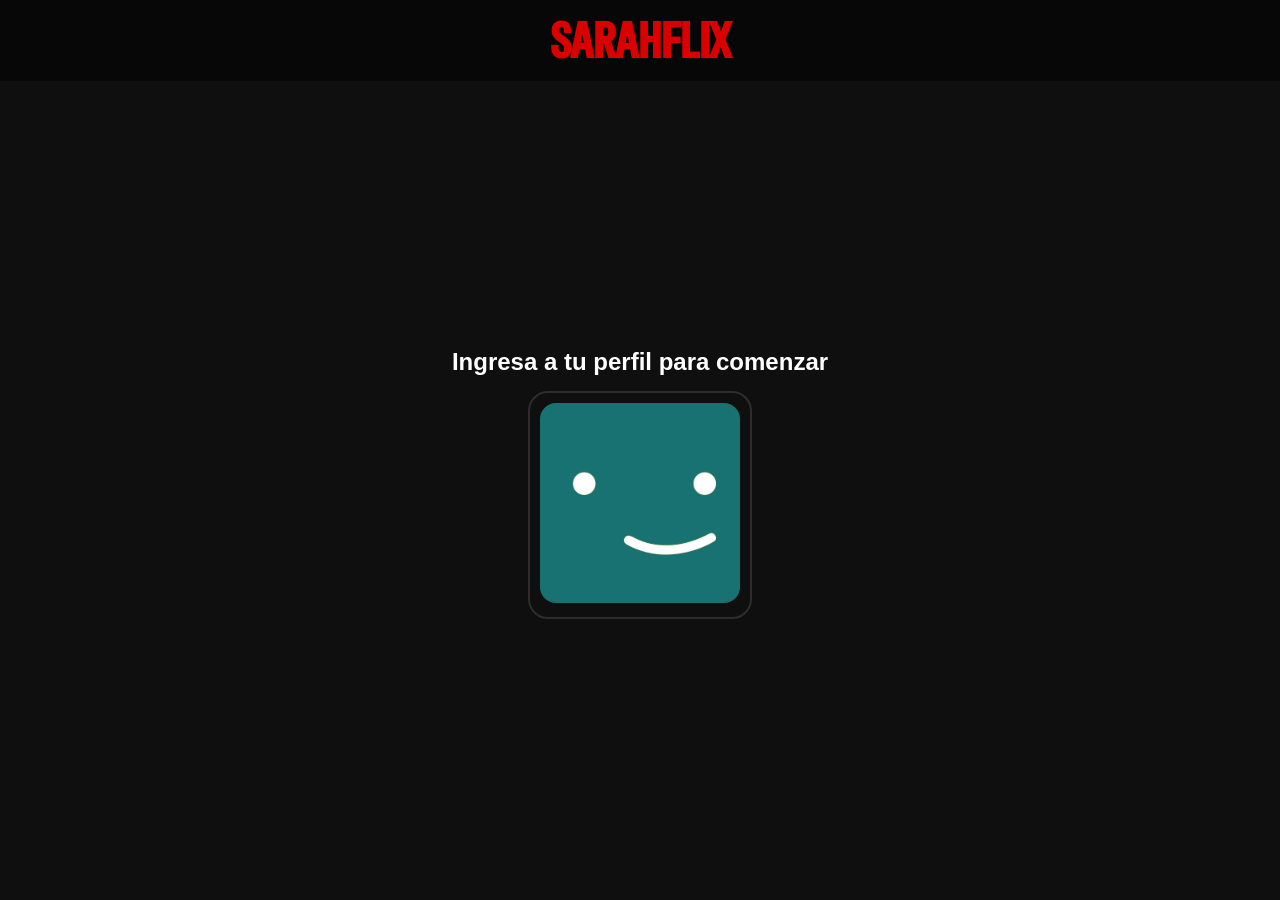
<file: index.html>
<!DOCTYPE html>
<html lang="en">
<head>
    <meta charset="UTF-8">
    <meta name="viewport" content="width=device-width, initial-scale=1.0">
    <title>Sarahflix</title>
    <link rel="stylesheet" href="./styles.css">
</head>

<body>
    <div class="loading long">
        <div class="loader">
            <h1 class="main_title_loader">SARAHFLIX</h1>
        </div>
    </div>

    <header>
        <h1 class="main_title">SARAHFLIX</h1>
    </header>

    <section class="category">
        <h2>Ingresa a tu perfil para comenzar</h2>
        <a class="button" href="./category.html">
            <img src="./photo/user_1.jpg" alt="Foto de usuario" width="200">
        </a>
    </section>

</body>
</html>
</file>
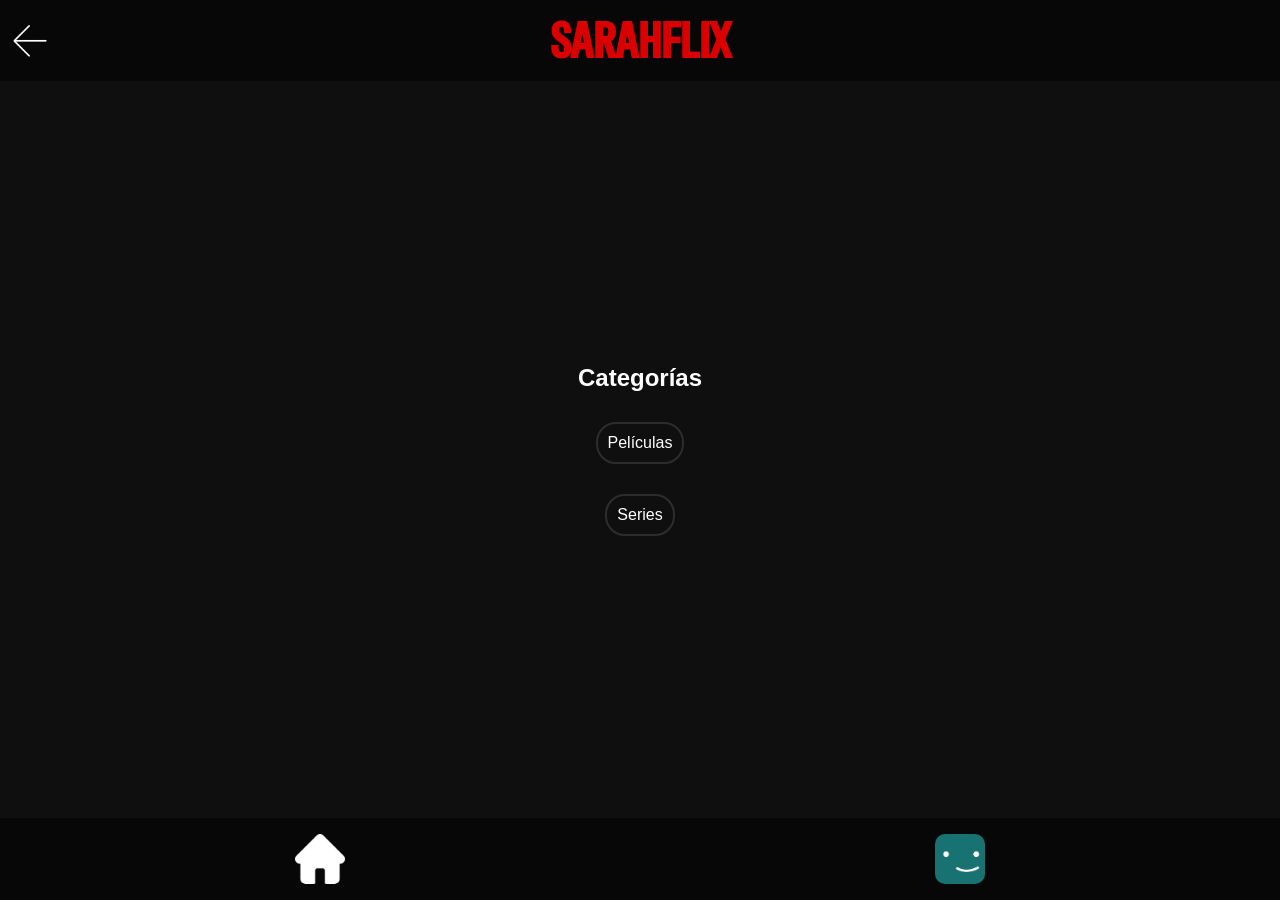
<file: category.html>
<!DOCTYPE html>
<html lang="en">
<head>
    <meta charset="UTF-8">
    <meta name="viewport" content="width=device-width, initial-scale=1.0">
    <title>Sarahflix</title>
    <link rel="stylesheet" href="./styles.css">
</head>

<body >

    <div class="loading">
        <img class="img_user" src="./photo/user_1.jpg" alt="Foto de usuario" width="200" >
        <img class="img_cargando" src="./photo/signo_cargando.png" alt="Indicador de carga" >
    </div>

    <header class="content_header">
        <a class="button" href="./index.html">
            <img src="./photo/flecha_izquierda.png" alt="Flecha para devolver" width="40">
        </a>
        <h1 class="main_title">SARAHFLIX</h1>
    </header>

    <section class="category">
        <h1 class="titles">Categorías</h1>
        <a class="button" href="./movie_menu.html">Películas</a>
        <a class="button" href="./series_menu.html">Series</a>
    </section>

    <footer>
        <a class="button" href="./index.html">
            <img src="./photo/casa.png" alt="Foto de inicio" width="50">
        </a>
        <a class="button" href="./my_sarahflix.html">
            <img src="./photo/user_1.jpg" alt="Foto de usuario" width="50">
        </a>
    </footer>

</body>
</html>
</file>
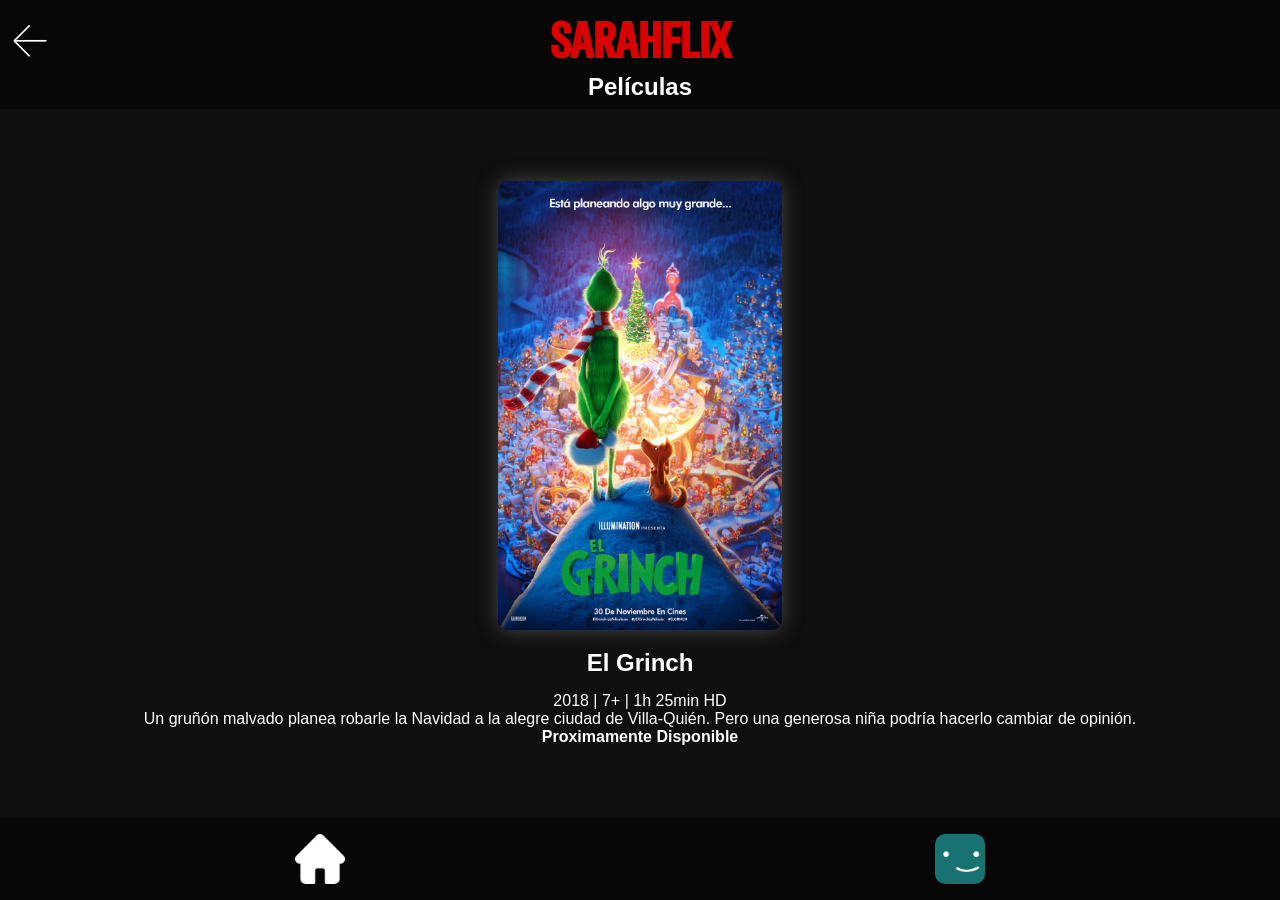
<file: movie_descripcion_3.html>
<!DOCTYPE html>
<html lang="en">
<head>
    <meta charset="UTF-8">
    <meta name="viewport" content="width=device-width, initial-scale=1.0">
    <title>Sarahflix</title>
    <link rel="stylesheet" href="./styles.css">
</head>

<body>

    <header class="content_header">
        <a class="button" href="./movie_menu.html">
            <img src="./photo/flecha_izquierda.png" alt="Flecha para devolver" width="40">
        </a>
        <h1 class="main_title">SARAHFLIX</h1>
        <h2 class="ubication">Películas</h2>
    </header>

    <section class="category">
        <div>
        <img class="border_img" src="./photo/grinch_peli.jpeg" alt="Película Grinch" width="284">
        <h1 class="titles">El Grinch</h1>
        <p>2018 |    7+    | 1h 25min HD</p>
        <p>Un gruñón malvado planea robarle la Navidad a la alegre ciudad de Villa-Quién. Pero una generosa niña podría hacerlo cambiar de opinión.</p>
        <strong>Proximamente Disponible</strong>
        </div>
    </section>

    <footer>
        <a class="button" href="./index.html">
            <img src="./photo/casa.png" alt="Foto de inicio" width="50">
        </a>
        <a class="button" href="./my_sarahflix.html">
            <img src="./photo/user_1.jpg" alt="Foto de usuario" width="50">
        </a>
    </footer>

</body>
</html>
</file>
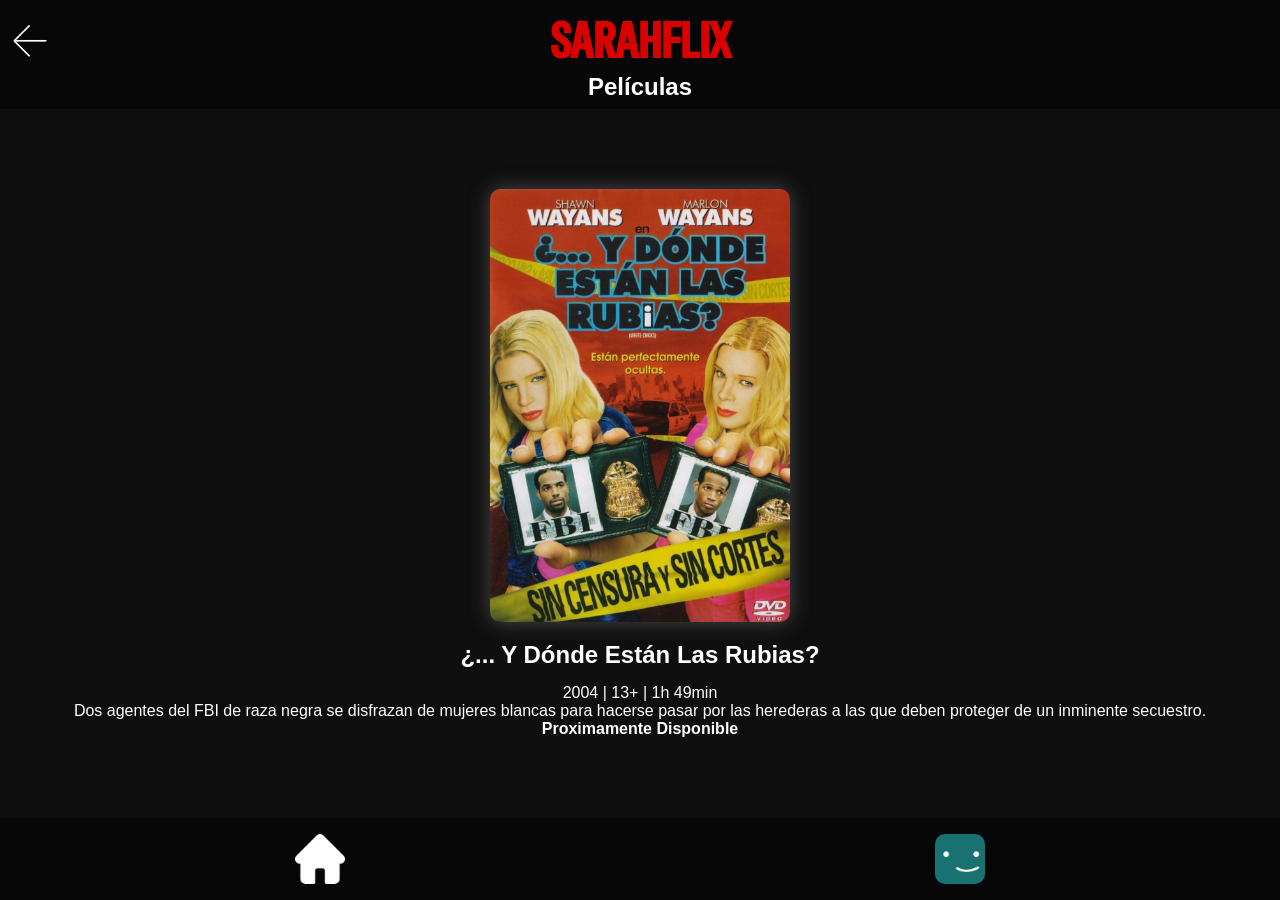
<file: movie_descripcion_4.html>
<!DOCTYPE html>
<html lang="en">
<head>
    <meta charset="UTF-8">
    <meta name="viewport" content="width=device-width, initial-scale=1.0">
    <title>Sarahflix</title>
    <link rel="stylesheet" href="./styles.css">
</head>

<body>

    <header class="content_header">
        <a class="button" href="./movie_menu.html">
            <img src="./photo/flecha_izquierda.png" alt="Flecha para devolver" width="40">
        </a>
        <h1 class="main_title">SARAHFLIX</h1>
        <h2 class="ubication">Películas</h2>
    </header>

    <section class="category">
        <div>
        <img class="border_img" src="./photo/donde_estan_las_rubias_peli.jpeg" alt="Película Donde Estan Las Rubias" width="300">
        <h1 class="titles">¿... Y Dónde Están Las Rubias?</h1>
        <p>2004 |   13+   | 1h 49min</p>
        <p>Dos agentes del FBI de raza negra se disfrazan de mujeres blancas para hacerse pasar por las herederas a las que deben proteger de un inminente secuestro.</p>
        <strong>Proximamente Disponible</strong>
        </div>
    </section>

    <footer>
        <a class="button" href="./index.html">
            <img src="./photo/casa.png" alt="Foto de inicio" width="50">
        </a>
        <a class="button" href="./my_sarahflix.html">
            <img src="./photo/user_1.jpg" alt="Foto de usuario" width="50">
        </a>
    </footer>

</body>
</html>
</file>
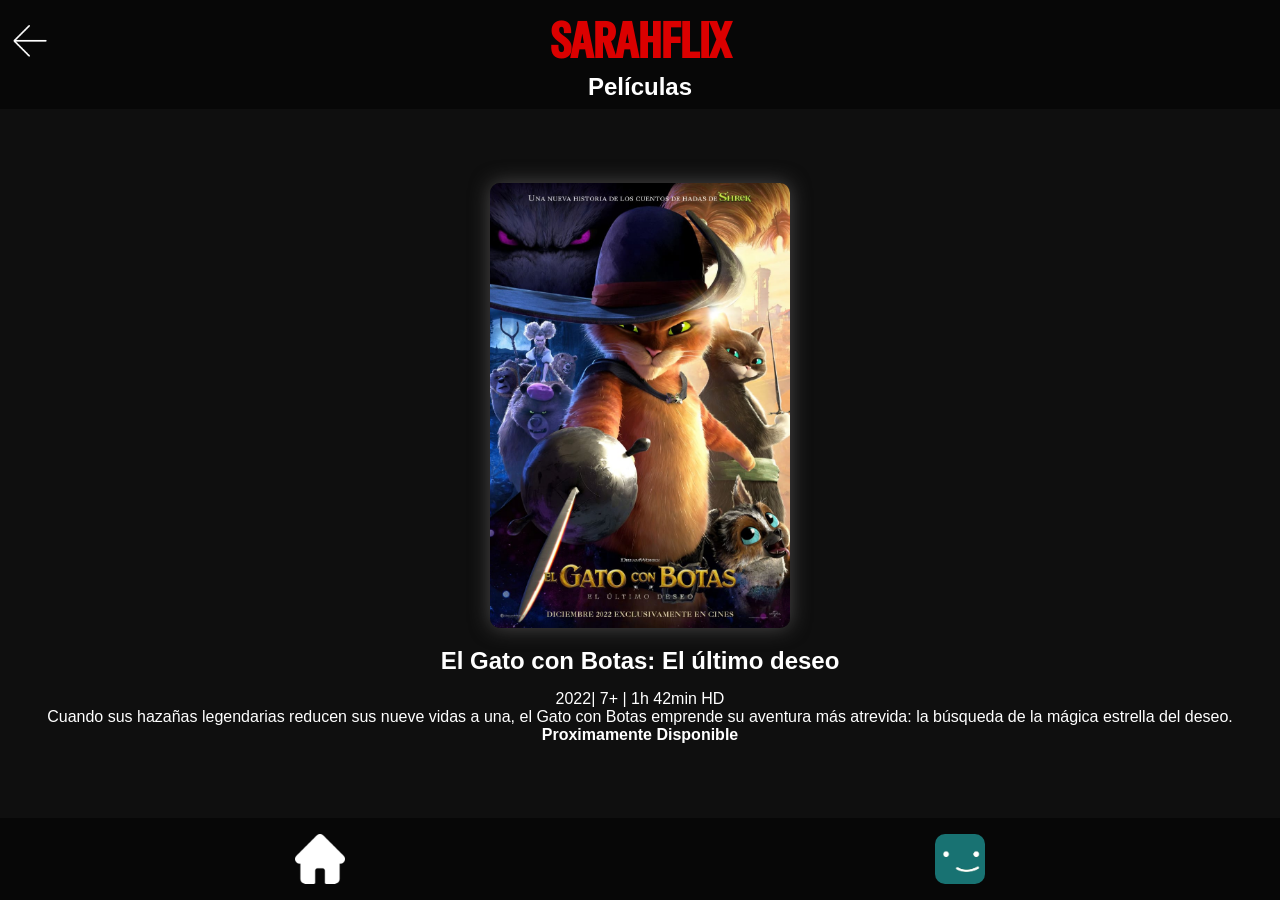
<file: movie_description_1.html>
<!DOCTYPE html>
<html lang="en">
<head>
    <meta charset="UTF-8">
    <meta name="viewport" content="width=device-width, initial-scale=1.0">
    <title>Sarahflix</title>
    <link rel="stylesheet" href="./styles.css">
</head>

<body>

    <header class="content_header">
        <a class="button" href="./movie_menu.html">
            <img src="./photo/flecha_izquierda.png" alt="Flecha para devolver" width="40">
        </a>
        <h1 class="main_title">SARAHFLIX</h1>
        <h2 class="ubication">Películas</h2>
    </header>

    <section class="category">
        <div>
        <img class="border_img" src="./photo/gato_botas_peli.jpeg" alt="Película Gato con Botas" width="300">
        <h1 class="titles">El Gato con Botas: El último deseo</h1>
        <p>2022|    7+    | 1h 42min HD</p>
        <p>Cuando sus hazañas legendarias reducen sus nueve vidas a una, el Gato con Botas emprende su aventura más atrevida: la búsqueda de la mágica estrella del deseo.</p>
        <strong>Proximamente Disponible</strong>
        </div>
    </section>

    <footer>
        <a class="button" href="./index.html">
            <img src="./photo/casa.png" alt="Foto de inicio" width="50">
        </a>
        <a class="button" href="./my_sarahflix.html">
            <img src="./photo/user_1.jpg" alt="Foto de usuario" width="50">
        </a>
    </footer>

</body>
</html>
</file>
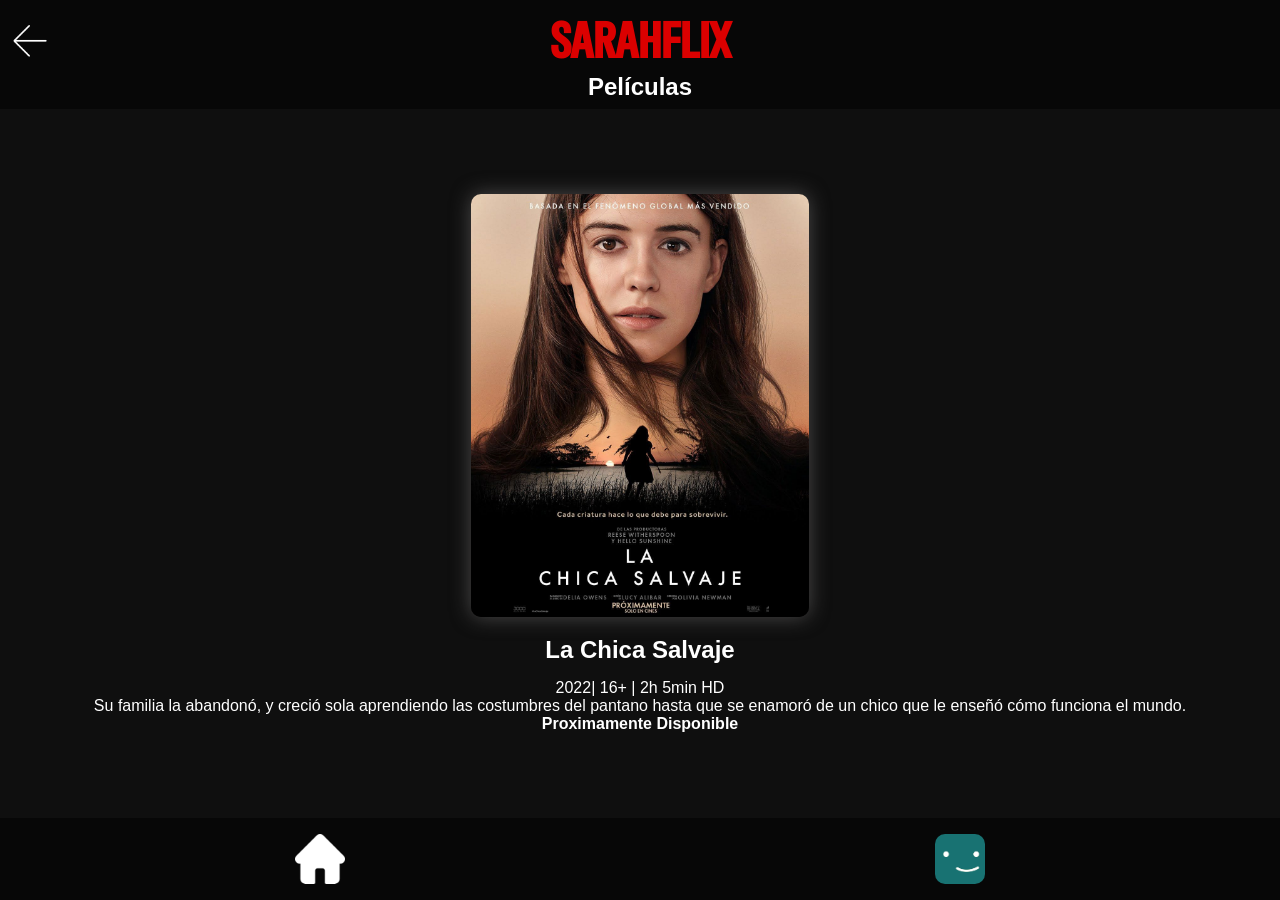
<file: movie_description_2.html>
<!DOCTYPE html>
<html lang="en">
<head>
    <meta charset="UTF-8">
    <meta name="viewport" content="width=device-width, initial-scale=1.0">
    <title>Sarahflix</title>
    <link rel="stylesheet" href="./styles.css">
</head>

<body>

    <header class="content_header">
        <a class="button" href="./movie_menu.html">
            <img src="./photo/flecha_izquierda.png" alt="Flecha para devolver" width="40">
        </a>
        <h1 class="main_title">SARAHFLIX</h1>
        <h2 class="ubication">Películas</h2>
    </header>

    <section class="category">
        <div>
        <img class="border_img" src="./photo/chica_salvaje_peli.jpeg" alt="Película Chica Salvaje" width="338">
        <h1 class="titles">La Chica Salvaje</h1>
        <p>2022|    16+    | 2h 5min HD</p>
        <p>Su familia la abandonó, y creció sola aprendiendo las costumbres del pantano hasta que se enamoró de un chico que le enseñó cómo funciona el mundo.</p>
        <strong>Proximamente Disponible</strong>
        </div>
    </section>

    <footer>
            <a class="button" href="./index.html">
                <img src="./photo/casa.png" alt="Foto de inicio" width="50">
            </a>
            <a class="button" href="./my_sarahflix.html">
                <img src="./photo/user_1.jpg" alt="Foto de usuario" width="50">
            </a>
    </footer>

</body>
</html>
</file>
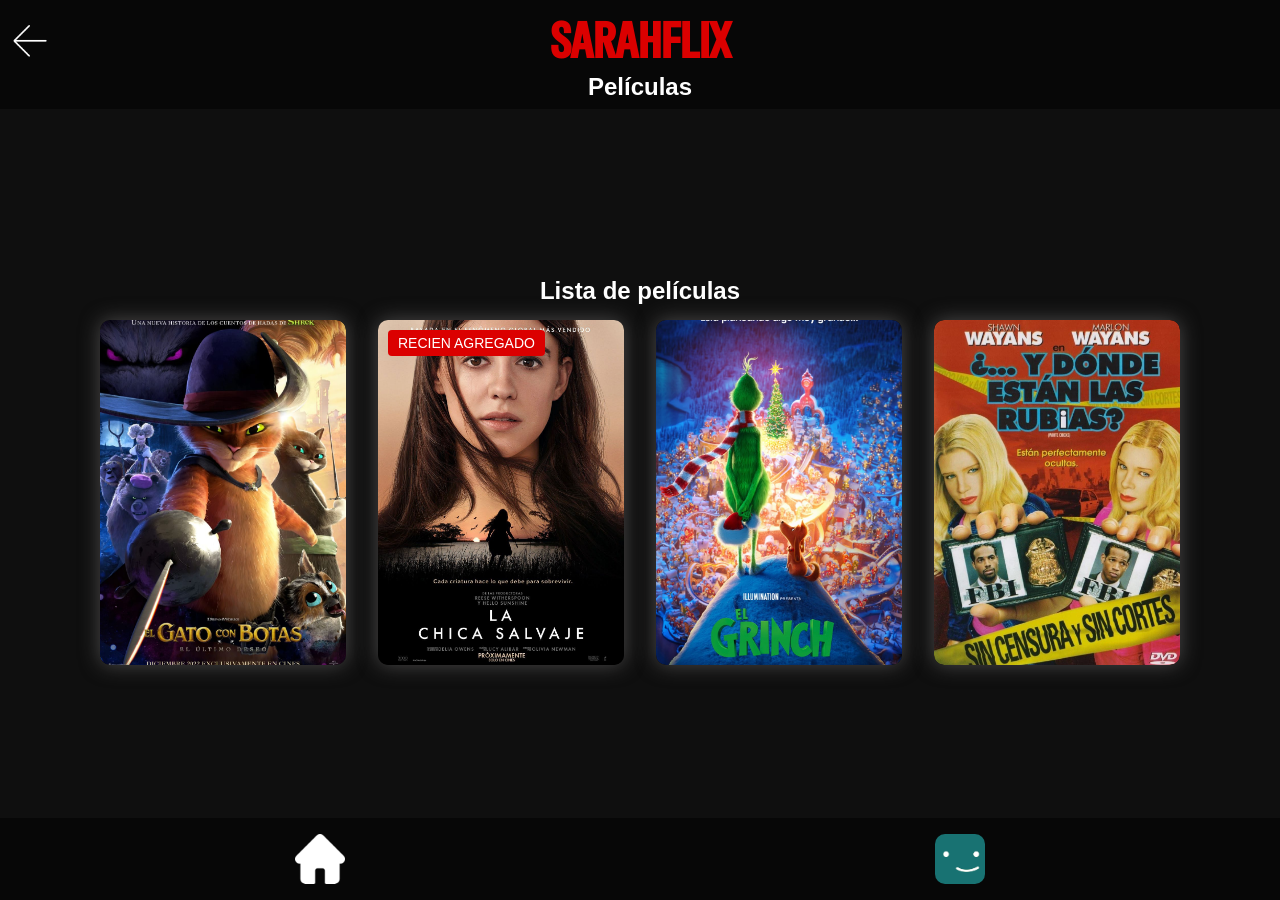
<file: movie_menu.html>
<!DOCTYPE html>
<html lang="en">
<head>
    <meta charset="UTF-8">
    <meta name="viewport" content="width=device-width, initial-scale=1.0">
    <title>Sarahflix</title>
    <link rel="stylesheet" href="./styles.css">
</head>

<body>

    <header class="content_header">
        <div>
            <a class="button" href="./category.html">
                <img src="./photo/flecha_izquierda.png" alt="Flecha para devolver" width="40">
            </a>
            <h1 class="main_title">SARAHFLIX</h1>
        </div>

        <div>
            <h2 class="ubication">Películas</h2>
        </div>
    </header>

    <section class="category">
        <h1 class="titles">Lista de películas</h1>
        <div class="container">
                <a class="menus" href="./movie_description_1.html">
                    <img class="img_menus" src="./photo/gato_botas_peli.jpeg" alt="Película Gato con Botas" >
                </a>
            <div class="poster">
                <a class="menus" href="./movie_description_2.html">
                    <img class="img_menus" src="./photo/chica_salvaje_peli.jpeg" alt="Película Chica Salvaje" >
                </a>
            </div>
                <a class="menus" href="./movie_descripcion_3.html">
                    <img class="img_menus" src="./photo/grinch_peli.jpeg" alt="Película Grinch" >
                </a>
                <a class="menus" href="./movie_descripcion_4.html">
                    <img class="img_menus" src="./photo/donde_estan_las_rubias_peli.jpeg" alt="Película Donde Estan Las Rubias">
                </a>
        </div>
    </section>

    <footer>
        <a class="button" href="./index.html">
            <img src="./photo/casa.png" alt="Foto de inicio" width="50">
        </a>
        <a class="button" href="./my_sarahflix.html">
            <img src="./photo/user_1.jpg" alt="Foto de usuario" width="50">
        </a>
    </footer>

</body>
</html>
</file>
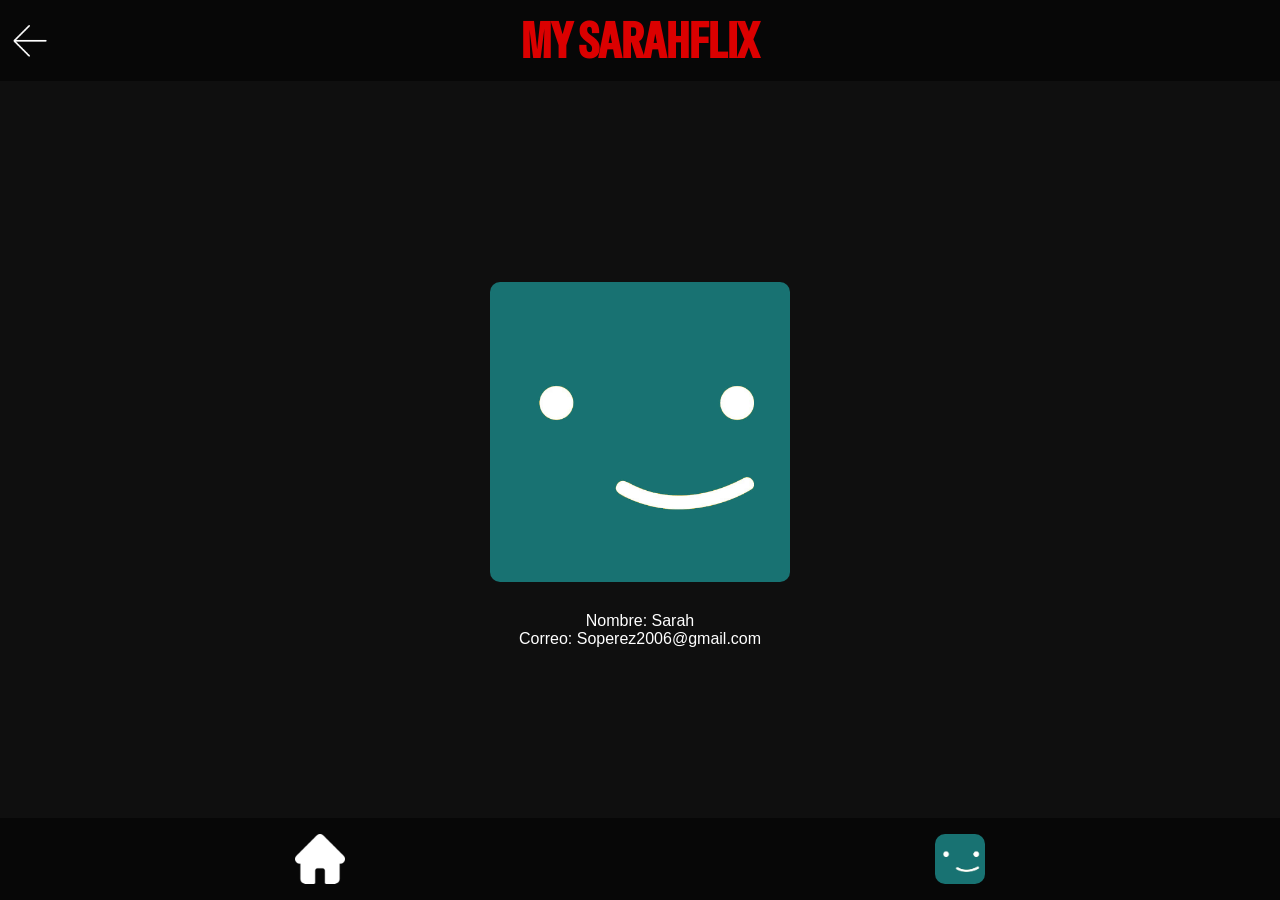
<file: my_sarahflix.html>
<!DOCTYPE html>
<html lang="en">
<head>
    <meta charset="UTF-8">
    <meta name="viewport" content="width=device-width, initial-scale=1.0">
    <title>Sarahflix</title>
    <link rel="stylesheet" href="./styles.css">
</head>
<body>

    <header class="content_header">
        <a class="button" href="./category.html">
            <img src="./photo/flecha_izquierda.png" alt="Flecha para devolver" width="40">
        </a>
        <h1 class="main_title">MY SARAHFLIX</h1>
    </header>

    <section class="my_user">
        <img src="./photo/user_1.jpg" alt="Foto de usuario" width="300">
        <p>Nombre: Sarah</p>
        <p>Correo: Soperez2006@gmail.com</p>
    </section>

    <footer>
        <a class="button" href="./index.html">
            <img src="./photo/casa.png" alt="Foto de inicio" width="50">
        </a>
        <a class="button" href="./my_sarahflix.html">
            <img src="./photo/user_1.jpg" alt="Foto de usuario" width="50">
        </a>
    </footer>
    
</body>
</html>
</file>
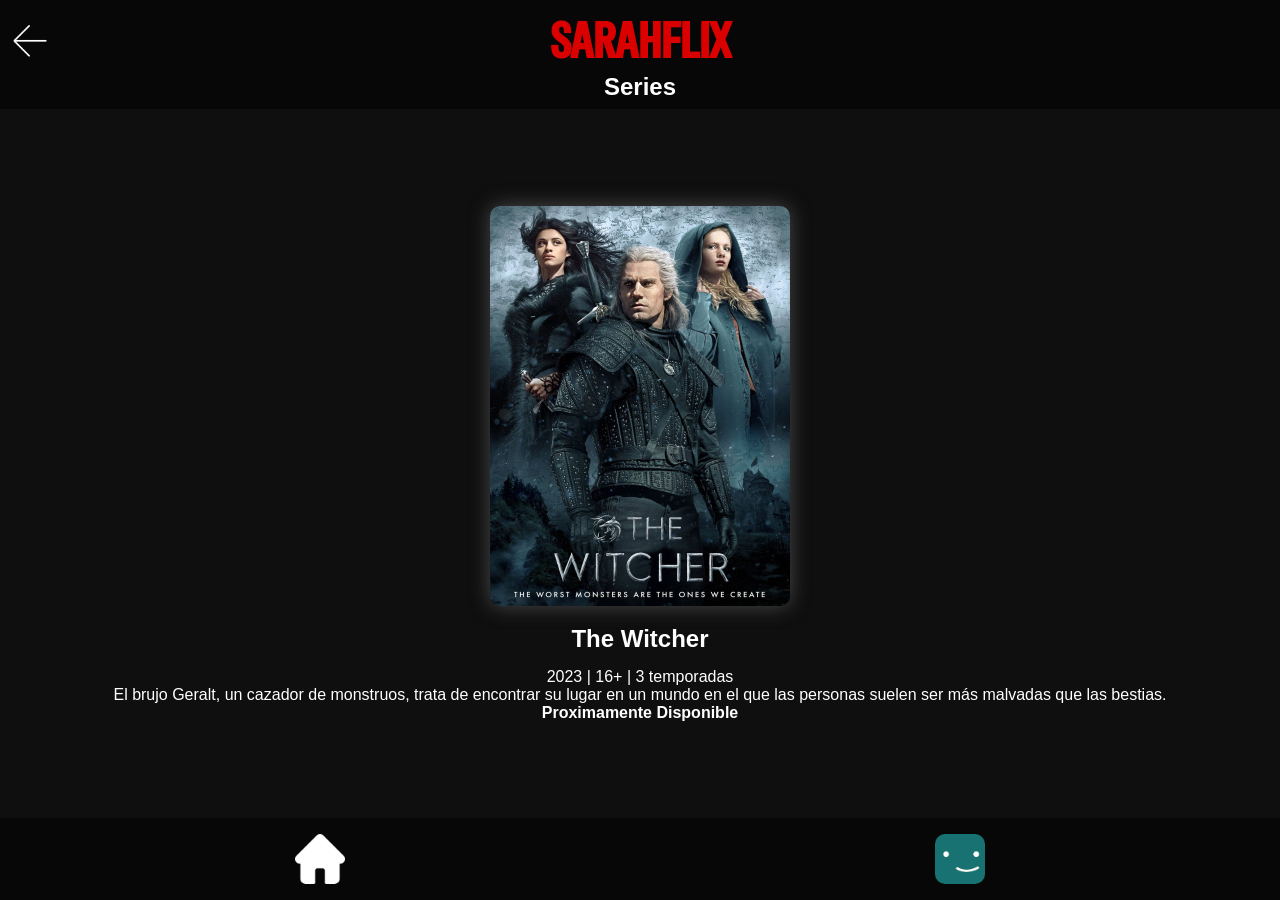
<file: series_description_1.html>
<!DOCTYPE html>
<html lang="en">
<head>
    <meta charset="UTF-8">
    <meta name="viewport" content="width=device-width, initial-scale=1.0">
    <title>Sarahflix</title>
    <link rel="stylesheet" href="./styles.css">
</head>

<body>

    <header class="content_header">
        <a class="button" href="./series_menu.html">
            <img src="./photo/flecha_izquierda.png" alt="Flecha para devolver" width="40">
        </a>
        <h1 class="main_title">SARAHFLIX</h1>
        <h2 class="ubication">Series</h2>
    </header>

    <section class="category">
        <div>
        <img class="border_img" src="./photo/witcher_serie.jpeg" alt="Serie Witcher" width="300">
        <h1 class="titles">The Witcher</h1>
        <p>2023 |   16+   | 3 temporadas</p>
        <p>El brujo Geralt, un cazador de monstruos, trata de encontrar su lugar en un mundo en el que las personas suelen ser más malvadas que las bestias.</p>
        <strong>Proximamente Disponible</strong>
        </div>
    </section>

    <footer>
        <a class="button" href="./index.html">
            <img src="./photo/casa.png" alt="Foto de inicio" width="50">
        </a>
        <a class="button" href="./my_sarahflix.html">
            <img src="./photo/user_1.jpg" alt="Foto de usuario" width="50">
        </a>
    </footer>

</body>
</html>
</file>
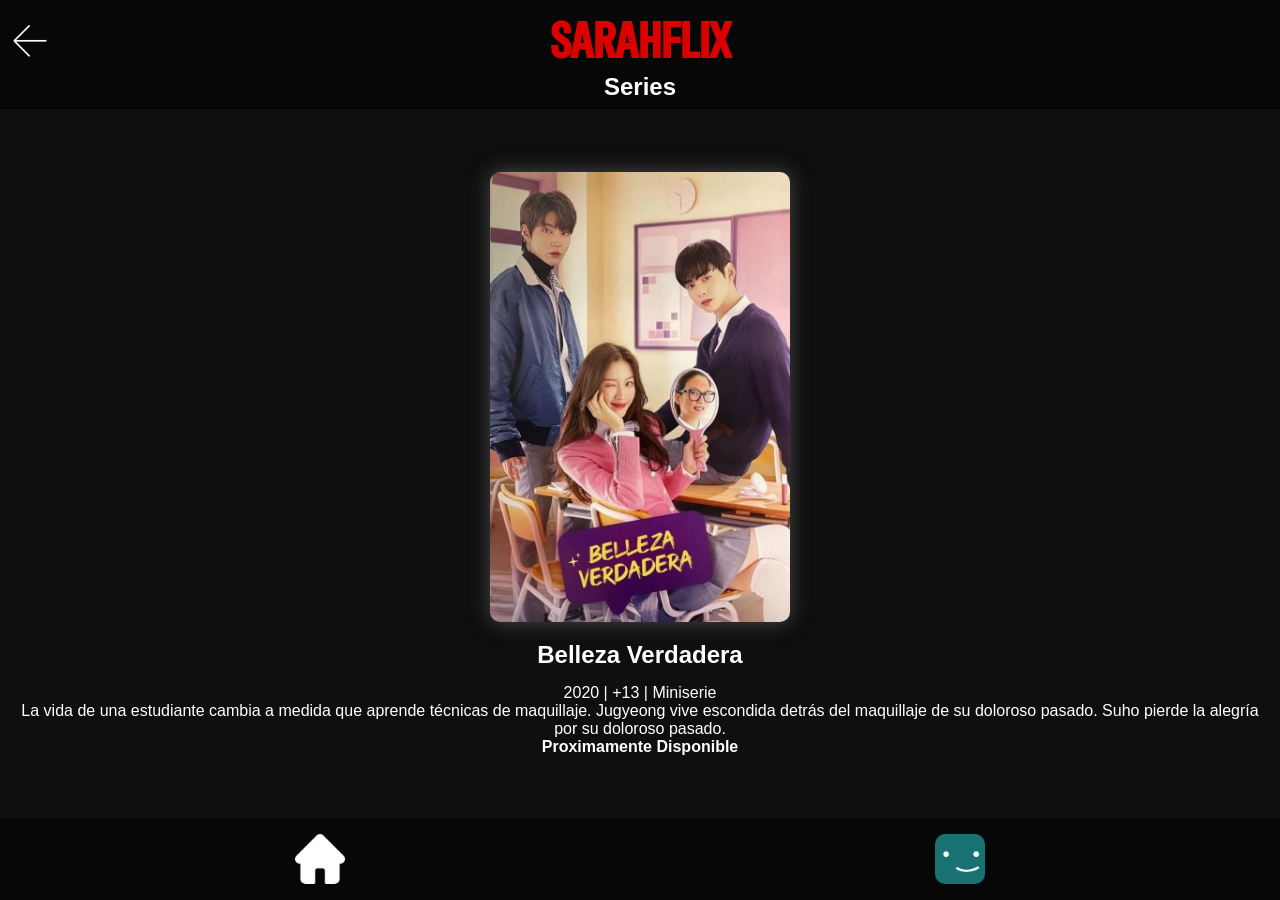
<file: series_description_2.html>
<!DOCTYPE html>
<html lang="en">
<head>
    <meta charset="UTF-8">
    <meta name="viewport" content="width=device-width, initial-scale=1.0">
    <title>Sarahflix</title>
    <link rel="stylesheet" href="./styles.css">
</head>

<body>

    <header class="content_header">
        <a class="button" href="./series_menu.html">
            <img src="./photo/flecha_izquierda.png" alt="Flecha para devolver" width="40"></a>
        <h1 class="main_title">SARAHFLIX</h1>
        <h2 class="ubication">Series</h2>
    </header>

    <section class="category">
        <div>
        <img class="border_img" src="./photo/belleza_verdadera_serie.jpeg" alt="Serie Belleza Verdadera" width="300">
        <h1 class="titles">Belleza Verdadera</h1>
        <p>2020 |    +13    | Miniserie</p>
        <p>La vida de una estudiante cambia a medida que aprende técnicas de maquillaje. Jugyeong vive escondida detrás del maquillaje de su doloroso pasado. Suho pierde la alegría por su doloroso pasado.</p>
        <strong>Proximamente Disponible</strong>
        </div>
    </section>

    <footer>
        <a class="button" href="./index.html">
            <img src="./photo/casa.png" alt="Foto de inicio" width="50">
        </a>

        <a class="button" href="./my_sarahflix.html">
            <img src="./photo/user_1.jpg" alt="Foto de usuario" width="50">
        </a>
    </footer>

</body>
</html>
</file>
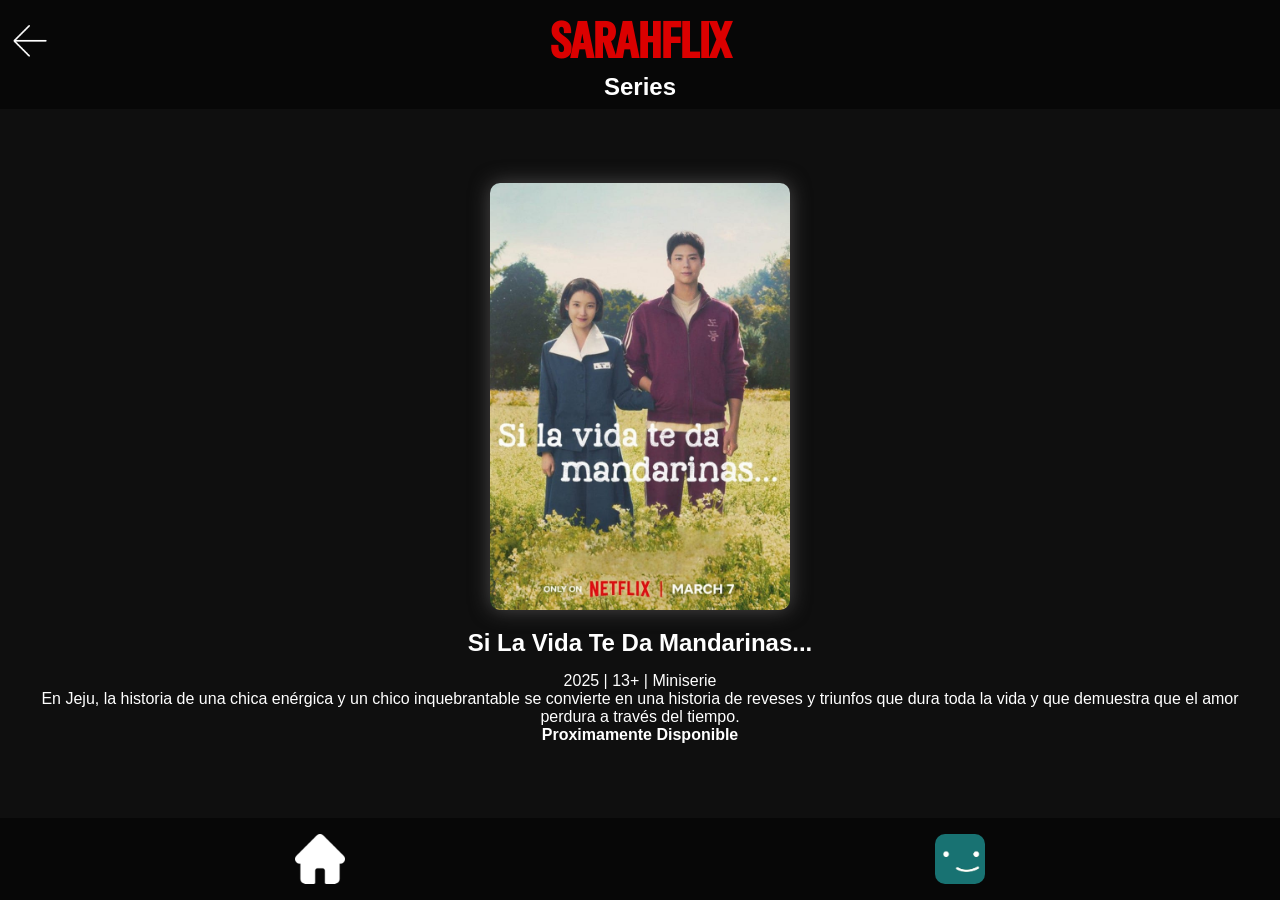
<file: series_description_3.html>
<!DOCTYPE html>
<html lang="en">
<head>
    <meta charset="UTF-8">
    <meta name="viewport" content="width=device-width, initial-scale=1.0">
    <title>Sarahflix</title>
    <link rel="stylesheet" href="./styles.css">
</head>

<body>

    <header class="content_header">
        <a class="button" href="./series_menu.html">
            <img src="./photo/flecha_izquierda.png" alt="Flecha para devolver" width="40">
        </a>
        <h1 class="main_title">SARAHFLIX</h1>
        <h2 class="ubication">Series</h2>
    </header>

    <section class="category">
        <div>
        <img class="border_img" src="./photo/si_la_vida_te_da_mandarinas_serie.jpeg" alt="Serie Si La Vida Te Da Mandarinas" width="300">
        <h1 class="titles">Si La Vida Te Da Mandarinas...</h1>
        <p>2025 |    13+    | Miniserie</p>
        <p>En Jeju, la historia de una chica enérgica y un chico inquebrantable se convierte en una historia de reveses y triunfos que dura toda la vida y que demuestra que el amor perdura a través del tiempo.</p>
        <strong>Proximamente Disponible</strong>
        </div>
    </section>

    <footer>
        <a class="button" href="./index.html">
            <img src="./photo/casa.png" alt="Foto de inicio" width="50">
        </a>
        <a class="button" href="./my_sarahflix.html">
            <img src="./photo/user_1.jpg" alt="Foto de usuario" width="50">
        </a>
    </footer>

</body>
</html>
</file>
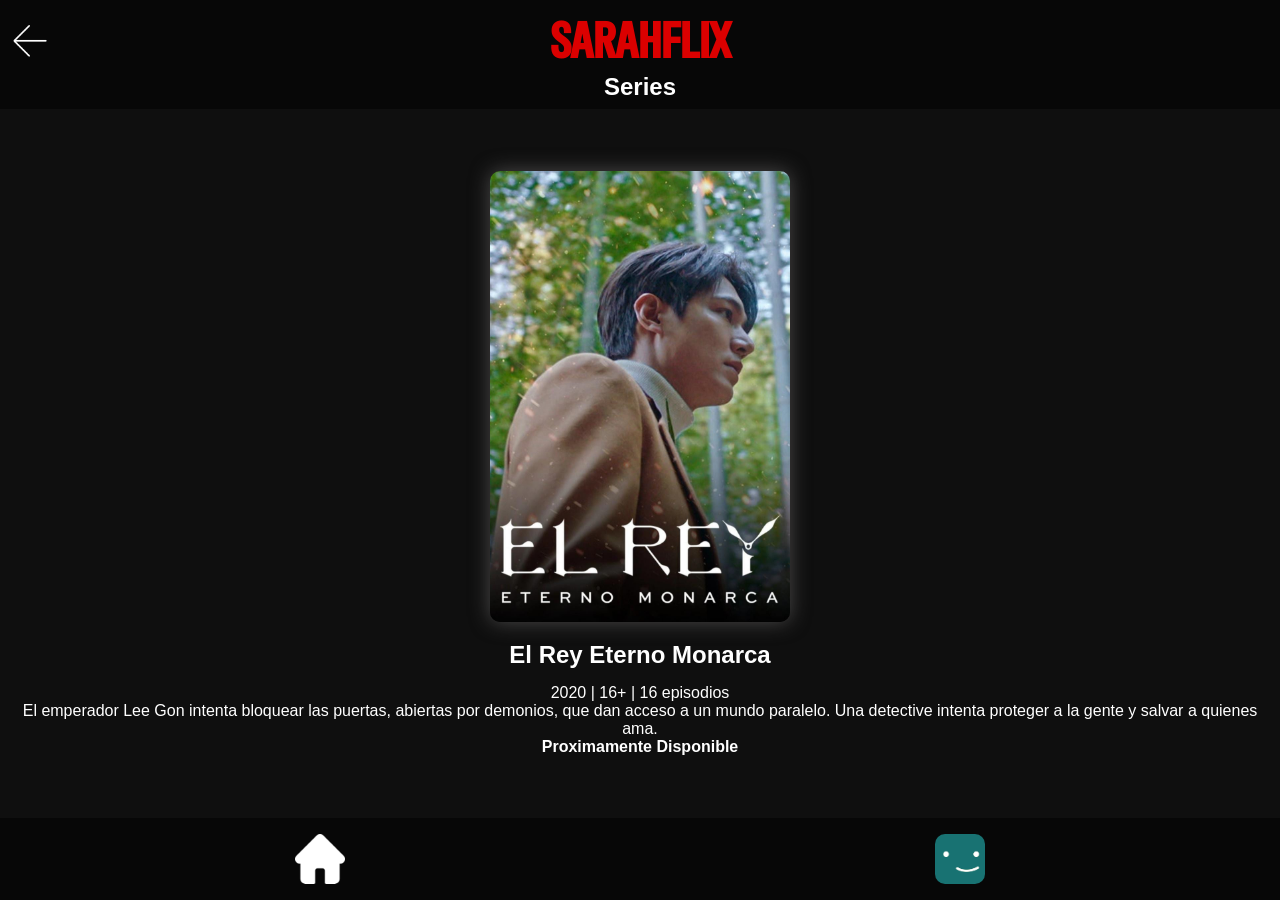
<file: series_description_4.html>
<!DOCTYPE html>
<html lang="en">
<head>
    <meta charset="UTF-8">
    <meta name="viewport" content="width=device-width, initial-scale=1.0">
    <title>Sarahflix</title>
    <link rel="stylesheet" href="./styles.css">
</head>

<body>

    <header class="content_header">
        <a class="button" href="./series_menu.html">
            <img src="./photo/flecha_izquierda.png" alt="Flecha para devolver" width="40">
        </a>
        <h1 class="main_title">SARAHFLIX</h1>
        <h2 class="ubication">Series</h2>
    </header>

    <section class="category">
        <div>
        <img class="border_img" src="./photo/el_rey_serie.jpeg" alt="Serie El Rey" width="300">
        <h1 class="titles">El Rey Eterno Monarca</h1>
        <p>2020 |    16+    | 16 episodios </p>
        <p>El emperador Lee Gon intenta bloquear las puertas, abiertas por demonios, que dan acceso a un mundo paralelo. Una detective intenta proteger a la gente y salvar a quienes ama.</p>
        <strong>Proximamente Disponible</strong>
        </div>
    </section>

    <footer>
        <a class="button" href="./index.html">
            <img src="./photo/casa.png" alt="Foto de inicio" width="50">
        </a>
        <a class="button" href="./my_sarahflix.html">
            <img src="./photo/user_1.jpg" alt="Foto de usuario" width="50">
        </a>
    </footer>

</body>
</html>
</file>
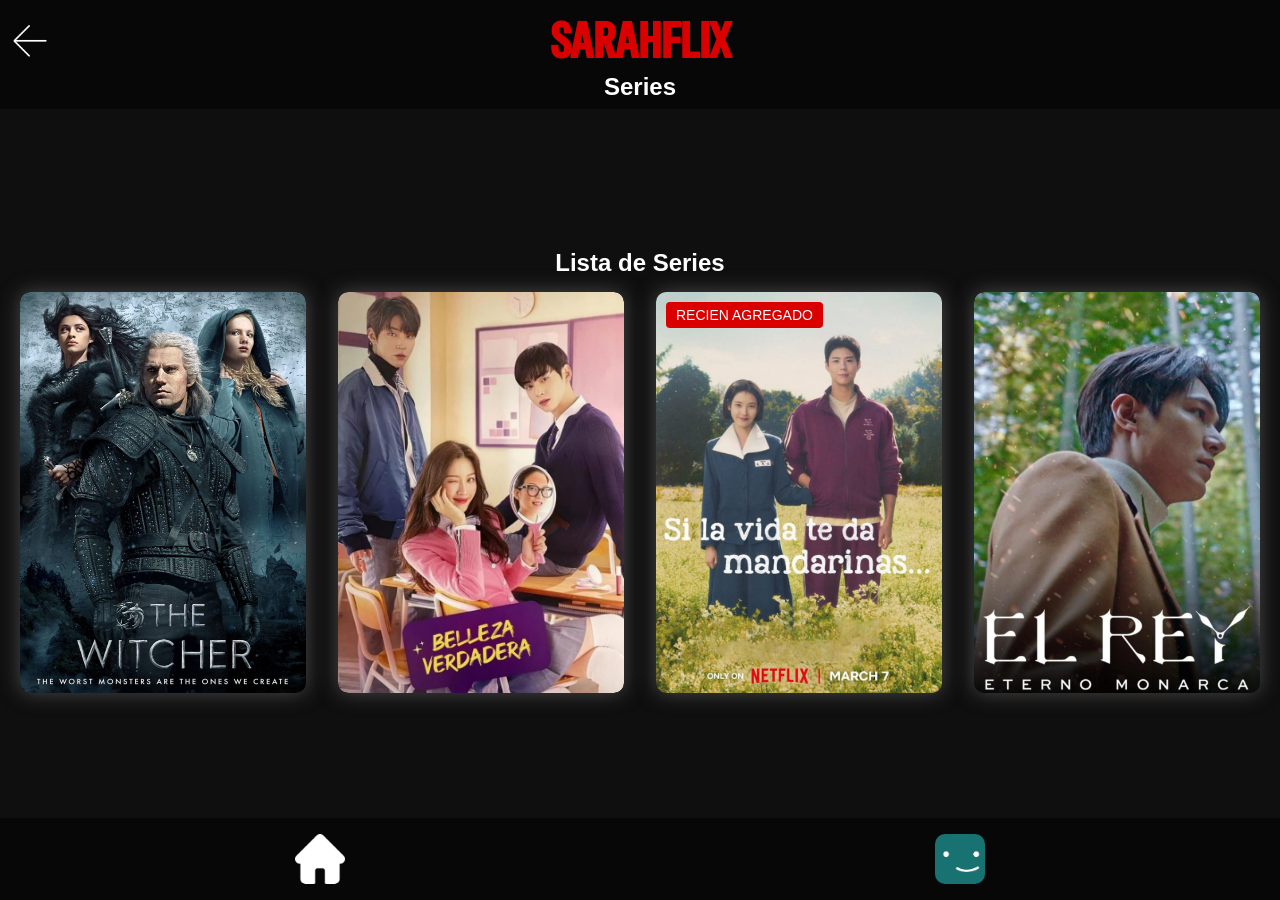
<file: series_menu.html>
<!DOCTYPE html>
<html lang="en">
<head>
    <meta charset="UTF-8">
    <meta name="viewport" content="width=device-width, initial-scale=1.0">
    <title >Sarahflix</title>
    <link rel="stylesheet" href="./styles.css">
</head>

<body>

    <header class="content_header">
        <div>
            <a class="button" href="./category.html">
                <img src="./photo/flecha_izquierda.png" alt="Flecha para devolver" width="40">
            </a>
            <h1 class="main_title">SARAHFLIX</h1>
        </div>

        <div>
            <h2 class="ubication">Series</h2>
        </div>
    </header>
   
    <section class="category">
        <h1 class="titles">Lista de Series</h1>
        <div class="container">
                <a class="menus" href="./series_description_1.html">
                    <img src="./photo/witcher_serie.jpeg" alt="Serie Witcher" >
                </a>
                <a class="menus" href="./series_description_2.html">
                    <img src="./photo/belleza_verdadera_serie.jpeg" alt="Serie Belleza Verdadera" >
                </a>
            <div class="poster">
                <a class="menus" href="./series_description_3.html">
                    <img src="./photo/si_la_vida_te_da_mandarinas_serie.jpeg" alt="Serie Si La Vida Te Da Mandarinas" >
                </a>
            </div>
                <a class="menus" href="./series_description_4.html">
                    <img src="./photo/el_rey_serie.jpeg" alt="Serie El Rey">
                </a>
        </div>
    </section>

    <footer>
        <a class="button" href="./index.html">
            <img src="./photo/casa.png" alt="Foto de inicio" width="50">
        </a>
        <a class="button" href="./my_sarahflix.html">
            <img src="./photo/user_1.jpg" alt="Foto de usuario" width="50">
        </a>
    </footer>

</body>
</html>
</file>
<file: styles.css>
@import url('https://fonts.googleapis.com/css2?family=Special+Gothic+Condensed+One&display=swap');
*{
    margin:0;
    padding:0;
    box-sizing:border-box;
}

html{
    color-scheme: dark;
}

body{
    display: flex;
    flex-direction: column;
    justify-content: flex-start;
    align-items: stretch;
    min-height: 100dvh;
    background: rgb(15, 15, 15);
    font-family: sans-serif;
    
}

header{
    background-color: rgb(7, 7, 7);
    padding:8px;
    flex-direction: column;
    width: 100dvw;
}

header .button{
   position: absolute;
   top: 20px;
   left: 10px;
}

.content_header{
    display: flex;
    align-items: center;
    justify-content: center;
}

.main_title{
    display: flex;
    justify-content: center;
    align-items: center;
    font-family: "Special Gothic Condensed One", sans-serif;
    color: #db0000;
    font-size: 50px;
    padding: 0px 66px;
}

.main_title_loader{
    font-family: "Special Gothic Condensed One", sans-serif;
    color: #db0000;
    font-size: 50px;
}

.loading {
    position: fixed;
    width: 100dvw;
    height: 100dvh;
    display: flex;
    justify-content: center;
    align-items: center;
    flex-direction: column;
    gap: 32px;
    background: #000;
    animation: loadingInterface 1s;
    opacity: 0;
    visibility: hidden;   
}

.loading .loader {
    display: grid;
    grid-template-columns: 1fr;
    animation: texto 2.5s;
    overflow: hidden;
}

.loading.long{
    animation-duration: 3s;
}

.loading .loader{
    display: grid;
}

.loading h1{
    overflow: hidden;
    font-size: 130px;
}

@keyframes texto {
    0% {
        grid-template-columns: 0fr;
    }
    100% {
        grid-template-columns: 1fr;
    }
}

@keyframes loadingInterface {
    0% {
        opacity: 1;
        visibility: visible;
    }
    80% {
        opacity: 1;
        visibility: visible;
    }
    100% {
        opacity: 0;
        visibility: hidden;
    }
}

.titles{
    margin: 15px; 
    align-items: center;
}

.img_cargando{
    width: 120px;
    height: 120px;
    animation-name: girarb;
    animation-duration: 1s;
    animation-iteration-count: infinite;
    animation-timing-function: linear;
    display: inline-block;
    
}

.img_user{
    border-radius: 20px;
    border: 2px solid;
    border-color: rgb(46, 44, 44);
    padding: 10px 10px;
    margin: 1px;
}

@keyframes girarb{
    from{
    transform: rotate(0deg);
    }to{
        transform: rotate(360deg);
    }
}

.ubication{
    display: flex;
    justify-content: flex-start;
    align-items: flex-start;   
}

.category{
    flex-grow: 1;
    flex-direction: column;
    text-align: center;
    display: flex;
    align-items: center;
    justify-content: center;
    padding: 20px;
    
    
}

section .button{
  
    text-decoration: none;
    border-radius: 20px;
    border: 2px solid;
    border-color: rgb(46, 44, 44);
    padding: 10px 10px;
    margin: 15px;
    color: rgb(255, 255, 255);


}

section .button img{
    border-radius: 16px;
}


.button:hover{
    color: #555454;
}

.button img{
    border-radius: 10px;
}



.menus{
    aspect-ratio: 5/7;
    display: flex;
    justify-items: center;
    align-items: center;
    box-shadow: 0px 0px 20px 0px #4b4a4a;
    border-radius: 10px;
    overflow: hidden;
}

.menus img{
    width: 100%;
    height: 100%;
    object-fit: cover;
    border-radius: 10px;
    overflow: hidden;
}

.container{
    display: grid;
    grid-template-columns: repeat(auto-fill, minmax(240px, 1fr));
    gap: 32px;
}

.poster{
    position: relative;
    
}

.poster img{
    width: 100%;
    display: block;
    border-radius: 8px;
}

.poster::before{
    content: "RECIEN AGREGADO";
    position: absolute;
    top: 10px;
    left: 10px;
    background-color: #db0000;
    color: white;
    padding: 5px 10px;
    font-size: 14px;
    border-radius: 4px;
    z-index: 1;
}

.border_img{
    border-radius: 10px;
    box-shadow: 0px 0px 20px 0px #4b4a4a;
    
}

.my_user{  
    display: flex;
    flex-direction: column;
    justify-content: center;
    align-items: center;
    flex-grow: 1;
}

.my_user img{
    border-radius: 10px;
    margin: 30px;
}

footer{
    display: flex;
    flex-direction: column;
    justify-content: space-evenly;
    flex-direction: row;
    align-items: center;
    background-color: rgb(7, 7, 7);
    
}

footer a {
    flex: 1;
    padding: 1rem;
    display: flex;
    justify-content: center;
    align-items: center;
}
</file>
